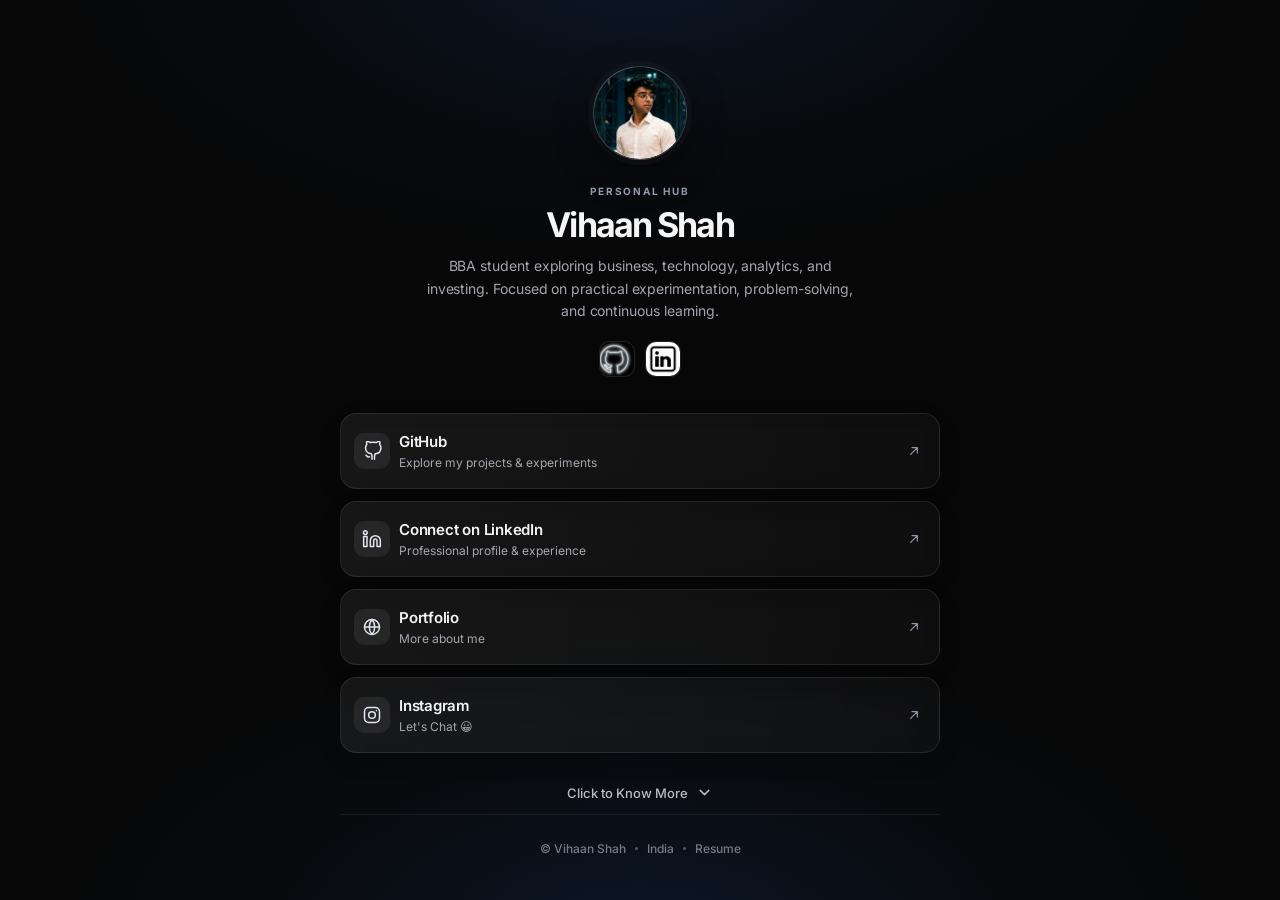
<file: index.html>
<!doctype html>
<html lang="en">

<head>
  <meta charset="UTF-8" />
  <meta name="viewport" content="width=device-width, initial-scale=1.0" />
  <meta name="theme-color" content="#081736" />
  <meta name="description"
    content="Vihaan Shah — BBA student exploring business, technology, analytics, and investing. Focused on practical experimentation, problem-solving, and continuous learning." />
  <title>Vihaan Shah Hub</title>
  <link rel="canonical" href="https://linktree-replica.shahvihaan39.workers.dev/" />

  <!-- Open Graph / Facebook -->
  <meta property="og:type" content="website" />
  <meta property="og:url" content="https://linktree-replica.shahvihaan39.workers.dev/" />
  <meta property="og:title" content="Vihaan Shah — Personal Hub" />
  <meta property="og:description"
    content="BBA student exploring business, technology, analytics, and investing through practical projects and continuous learning." />
  <meta property="og:image" content="https://linktree-replica.shahvihaan39.workers.dev/Assets/images/logo.png" />

  <!-- Twitter -->
  <meta name="twitter:card" content="summary" />
  <meta name="twitter:url" content="https://linktree-replica.shahvihaan39.workers.dev/" />
  <meta name="twitter:title" content="Vihaan Shah — Personal Hub" />
  <meta name="twitter:description"
    content="BBA student exploring business, technology, analytics, and investing through practical projects and continuous learning." />
  <meta name="twitter:image" content="https://linktree-replica.shahvihaan39.workers.dev/Assets/images/Vihaan.png" />

  <!-- Favicon & Touch Icons -->
  <link rel="icon" type="image/x-icon" href="Assets/favicons/favicon.ico" />
  <link rel="icon" type="image/png" sizes="16x16" href="Assets/favicons/favicon-16x16.png" />
  <link rel="icon" type="image/png" sizes="32x32" href="Assets/favicons/favicon-32x32.png" />
  <link rel="icon" type="image/png" sizes="48x48" href="Assets/favicons/favicon-48x48.png" />
  <link rel="apple-touch-icon" sizes="180x180" href="Assets/favicons/apple-touch-icon.png" />
  <link rel="stylesheet" href="src/styles.css" />
</head>

<body>
  <main class="page-shell">
    <section class="hub" aria-labelledby="page-title">
      <header class="identity">
        <div class="avatar">
          <img src="Assets/images/Vihaan.png" alt="Vihaan Shah" width="94" height="94" fetchpriority="high" />
        </div>
        <p class="eyebrow">PERSONAL HUB</p>
        <h1 id="page-title">Vihaan Shah</h1>
        <p class="bio">
          BBA student exploring business, technology, analytics, and investing. Focused on practical experimentation,
          problem-solving, and continuous learning.
        </p>
        <nav class="socials" id="socials" aria-label="Social profiles">
          <noscript>
            <a href="https://github.com/shahvihaan21" class="social-link" target="_blank" rel="noopener noreferrer"
              aria-label="Vihaan Shah on GitHub">
              <img src="Assets/images/github.png" alt="" width="36" height="36" />
            </a>
            <a href="https://www.linkedin.com/in/vk-shah-6947863a5" class="social-link" target="_blank"
              rel="noopener noreferrer" aria-label="Vihaan Shah on LinkedIn">
              <img src="Assets/images/linkedin.png" alt="" width="36" height="36" />
            </a>
          </noscript>
        </nav>
      </header>

      <nav class="link-list" id="link-list" aria-label="Primary links">
        <noscript>
          <a href="https://github.com/shahvihaan21" class="link-card" target="_blank" rel="noopener noreferrer">
            <span class="link-icon">
              <svg viewBox="0 0 24 24" aria-hidden="true" width="20" height="20">
                <path
                  d="M15 22v-3.87c.04-1 .39-1.96 1-2.75 3.28-.37 6.72-1.61 6.72-7.29a5.7 5.7 0 0 0-1.5-3.9A5.3 5.3 0 0 0 21.08.35S19.86 0 17 1.89a13.4 13.4 0 0 0-7 0C7.14 0 5.92.35 5.92.35a5.3 5.3 0 0 0-.14 3.84 5.7 5.7 0 0 0-1.5 3.9c0 5.67 3.44 6.91 6.72 7.29.61.78.96 1.74 1 2.75V22"
                  fill="none" stroke="currentColor" stroke-linecap="round" stroke-linejoin="round" stroke-width="1.8">
                </path>
                <path d="M9 19c-3 .92-3-1.5-4.2-1.8" fill="none" stroke="currentColor" stroke-linecap="round"
                  stroke-width="1.8"></path>
              </svg>
            </span>
            <span class="link-copy">
              <strong>GitHub</strong>
              <small>Explore my projects &amp; experiments</small>
            </span>
            <span class="arrow">
              <svg viewBox="0 0 24 24" aria-hidden="true" width="16" height="16">
                <path d="M7 17 17 7M9 7h8v8" fill="none" stroke="currentColor" stroke-linecap="round"
                  stroke-linejoin="round" stroke-width="1.8"></path>
              </svg>
            </span>
          </a>
          <a href="https://www.linkedin.com/in/vk-shah-6947863a5" class="link-card" target="_blank"
            rel="noopener noreferrer">
            <span class="link-icon">
              <svg viewBox="0 0 24 24" aria-hidden="true" width="20" height="20">
                <path
                  d="M16 8a6 6 0 0 1 6 6v7h-4v-7a2 2 0 0 0-4 0v7h-4v-7a6 6 0 0 1 6-6ZM6 9H2v12h4zM4 6.5A2.25 2.25 0 1 0 4 2a2.25 2.25 0 0 0 0 4.5Z"
                  fill="none" stroke="currentColor" stroke-linecap="round" stroke-linejoin="round" stroke-width="1.8">
                </path>
              </svg>
            </span>
            <span class="link-copy">
              <strong>Connect on LinkedIn</strong>
              <small>Professional profile &amp; experience</small>
            </span>
            <span class="arrow">
              <svg viewBox="0 0 24 24" aria-hidden="true" width="16" height="16">
                <path d="M7 17 17 7M9 7h8v8" fill="none" stroke="currentColor" stroke-linecap="round"
                  stroke-linejoin="round" stroke-width="1.8"></path>
              </svg>
            </span>
          </a>
          <a href="portfolio/" class="link-card">
            <span class="link-icon">
              <svg viewBox="0 0 24 24" aria-hidden="true" width="20" height="20">
                <circle cx="12" cy="12" r="9" fill="none" stroke="currentColor" stroke-width="1.8"></circle>
                <path d="M3 12h18M12 3a14 14 0 0 1 0 18M12 3a14 14 0 0 0 0 18" fill="none" stroke="currentColor"
                  stroke-linecap="round" stroke-width="1.8"></path>
              </svg>
            </span>
            <span class="link-copy">
              <strong>Portfolio</strong>
              <small>More about me</small>
            </span>
            <span class="arrow">
              <svg viewBox="0 0 24 24" aria-hidden="true" width="16" height="16">
                <path d="M7 17 17 7M9 7h8v8" fill="none" stroke="currentColor" stroke-linecap="round"
                  stroke-linejoin="round" stroke-width="1.8"></path>
              </svg>
            </span>
          </a>
          <a href="https://www.instagram.com/v_shah2007/" class="link-card" target="_blank" rel="noopener noreferrer">
            <span class="link-icon">
              <svg viewBox="0 0 24 24" aria-hidden="true" width="20" height="20">
                <rect width="18" height="18" x="3" y="3" rx="5" ry="5" fill="none" stroke="currentColor"
                  stroke-width="1.8"></rect>
                <circle cx="12" cy="12" r="4" fill="none" stroke="currentColor" stroke-width="1.8"></circle>
                <circle cx="17.3" cy="6.7" r="1" fill="currentColor"></circle>
              </svg>
            </span>
            <span class="link-copy">
              <strong>Instagram</strong>
              <small>Let's Chat 😀</small>
            </span>
            <span class="arrow">
              <svg viewBox="0 0 24 24" aria-hidden="true" width="16" height="16">
                <path d="M7 17 17 7M9 7h8v8" fill="none" stroke="currentColor" stroke-linecap="round"
                  stroke-linejoin="round" stroke-width="1.8"></path>
              </svg>
            </span>
          </a>
        </noscript>
      </nav>

      <section class="about" id="about">
        <button class="about-trigger" type="button" aria-expanded="false" aria-controls="about-content">
          <span>Click to Know More</span>
          <svg viewBox="0 0 24 24" width="17" height="17" aria-hidden="true">
            <path d="m6 9 6 6 6-6" fill="none" stroke="currentColor" stroke-linecap="round" stroke-linejoin="round"
              stroke-width="2"></path>
          </svg>
        </button>
        <div class="about-content" id="about-content" aria-hidden="true">
          <p>I'm a BBA student exploring the intersection of business, technology, analytics, and investing. This hub
            serves as a central place for my practical projects, ongoing learning, and professional profiles.</p>
        </div>
      </section>

      <footer>
        <span>© Vihaan Shah</span>
        <i aria-hidden="true"></i>
        <span>India</span>
        <i aria-hidden="true"></i>
        <a href="Assets/resume.pdf" target="_blank" rel="noopener noreferrer" class="footer-link">Resume</a>
      </footer>
    </section>
  </main>

  <script src="src/site-data.js"></script>
  <script src="src/script.js"></script>
</body>

</html>
</file>
<file: src/styles.css>
@font-face {
  font-family: 'Inter';
  src: url('../Assets/fonts/inter-400.woff2') format('woff2');
  font-weight: 400;
  font-style: normal;
  font-display: swap;
}
@font-face {
  font-family: 'Inter';
  src: url('../Assets/fonts/inter-500.woff2') format('woff2');
  font-weight: 500;
  font-style: normal;
  font-display: swap;
}
@font-face {
  font-family: 'Inter';
  src: url('../Assets/fonts/inter-600.woff2') format('woff2');
  font-weight: 600;
  font-style: normal;
  font-display: swap;
}
@font-face {
  font-family: 'Inter';
  src: url('../Assets/fonts/inter-700.woff2') format('woff2');
  font-weight: 700;
  font-style: normal;
  font-display: swap;
}

:root {
  font-family: Inter, ui-sans-serif, system-ui, -apple-system, BlinkMacSystemFont, 'Segoe UI', Roboto, sans-serif;
  color: #f5f5f5;
  background: #070809;
  font-synthesis: none;
  -webkit-font-smoothing: antialiased;
  -moz-osx-font-smoothing: grayscale;
}

* {
  box-sizing: border-box;
}

body {
  margin: 0;
  min-width: 320px;
  min-height: 100vh;
  background-color: #070809;
  color: #f5f5f5;
}

button, a {
  font: inherit;
}

svg {
  display: block;
}

.page-shell {
  min-height: 100vh;
  padding: 48px 24px 32px;
  display: grid;
  place-items: center;
  position: relative;
  overflow: hidden;
  background:
    radial-gradient(ellipse 68% 48% at 50% -4%, #0d1728 0%, rgba(10, 15, 24, 0.42) 42%, transparent 72%),
    radial-gradient(ellipse 68% 48% at 50% 104%, #0d1728 0%, rgba(10, 15, 24, 0.42) 42%, transparent 72%)
    #070707;
}

/* ── Main Container Entrance Sequence ── */
.hub {
  position: relative;
  z-index: 1;
  width: min(100%, 600px);
  text-align: center;
  animation: page-in 0.35s ease-out both;
}

.identity {
  display: flex;
  flex-direction: column;
  align-items: center;
}

/* 1. Profile Avatar */
.avatar {
  width: 94px;
  height: 94px;
  border-radius: 50%;
  display: grid;
  place-items: center;
  position: relative;
  overflow: hidden;
  color: #e8ecff;
  background: linear-gradient(145deg, #282e42, #111319 65%);
  border: 1px solid rgba(218, 225, 255, 0.2);
  box-shadow: 0 0 0 5px rgba(255, 255, 255, 0.025), 0 12px 38px rgba(0, 0, 0, 0.38);
  animation: rise 0.45s 0.08s cubic-bezier(0.16, 1, 0.3, 1) both;
}

.avatar::after {
  content: '';
  position: absolute;
  inset: 7px;
  border-radius: inherit;
  border: 1px solid rgba(255, 255, 255, 0.08);
  pointer-events: none;
}

.avatar img {
  width: 100%;
  height: 100%;
  object-fit: cover;
  object-position: 50% 42%;
  border-radius: 50%;
}

.avatar span {
  font-weight: 600;
  font-size: 27px;
  letter-spacing: -0.1em;
  transform: translateX(-1px);
}

/* 2. Eyebrow */
.eyebrow {
  color: #9299ac;
  font-size: 10px;
  font-weight: 700;
  letter-spacing: 0.18em;
  margin: 25px 0 10px;
  animation: fade 0.35s 0.14s ease-out both;
}

/* 3. Title */
h1 {
  margin: 0;
  font-size: clamp(30px, 5vw, 34px);
  letter-spacing: -0.055em;
  line-height: 1.05;
  color: #f5f5f5;
  animation: fade 0.35s 0.18s ease-out both;
}

/* 4. Bio */
.bio {
  max-width: 440px;
  margin: 13px 0 0;
  color: #a5a5af;
  font-size: 14px;
  line-height: 1.6;
  letter-spacing: -0.005em;
  animation: fade 0.35s 0.22s ease-out both;
}

/* 5. Social Icons */
.socials {
  display: flex;
  gap: 10px;
  margin-top: 19px;
  animation: fade 0.35s 0.26s ease-out both;
}

.social-link {
  width: 36px;
  height: 36px;
  display: grid;
  place-items: center;
  color: #b8bdca;
  border: 1px solid rgba(255, 255, 255, 0.09);
  border-radius: 11px;
  background: rgba(255, 255, 255, 0.025);
  transition: transform 0.2s cubic-bezier(0.16, 1, 0.3, 1),
              color 0.2s ease,
              background 0.2s ease,
              border-color 0.2s ease,
              box-shadow 0.2s ease;
}

.social-link img {
  width: 100%;
  height: 100%;
  object-fit: cover;
  border-radius: 10px;
}

.social-link:hover {
  color: #fff;
  background: rgba(255, 255, 255, 0.08);
  border-color: rgba(255, 255, 255, 0.18);
  transform: translateY(-2px) scale(1.04);
  box-shadow: 0 4px 14px rgba(0, 0, 0, 0.25);
}

.social-link:active {
  transform: translateY(0) scale(0.97);
}

/* 6. Link Cards */
.link-list {
  display: grid;
  gap: 12px;
  margin-top: 36px;
}

.link-card {
  display: grid;
  grid-template-columns: 43px 1fr 28px;
  align-items: center;
  min-height: 76px;
  padding: 11px 17px 11px 13px;
  border-radius: 16px;
  color: #f5f5f5;
  text-decoration: none;
  text-align: left;
  border: 1px solid rgba(255, 255, 255, 0.09);
  background: linear-gradient(100deg, rgba(255, 255, 255, 0.065), rgba(255, 255, 255, 0.032));
  box-shadow: 0 8px 24px rgba(0, 0, 0, 0.11);
  backdrop-filter: blur(10px);
  -webkit-backdrop-filter: blur(10px);
  transition: transform 0.2s cubic-bezier(0.16, 1, 0.3, 1),
              border-color 0.2s ease,
              background 0.2s ease,
              box-shadow 0.2s ease;
  animation: rise 0.4s cubic-bezier(0.16, 1, 0.3, 1) both;
}

.link-card:nth-child(1) { animation-delay: 0.30s; }
.link-card:nth-child(2) { animation-delay: 0.35s; }
.link-card:nth-child(3) { animation-delay: 0.40s; }
.link-card:nth-child(4) { animation-delay: 0.45s; }
.link-card:nth-child(n+5) { animation-delay: 0.50s; }

.link-card:hover {
  transform: translateY(-2px);
  border-color: rgba(220, 226, 255, 0.22);
  background: linear-gradient(100deg, rgba(255, 255, 255, 0.095), rgba(255, 255, 255, 0.05));
  box-shadow: 0 14px 30px rgba(0, 0, 0, 0.22), 0 0 24px rgba(147, 163, 219, 0.06);
}

.link-card:active {
  transform: translateY(0) scale(0.985);
}

.link-icon {
  display: grid;
  place-items: center;
  width: 36px;
  height: 36px;
  color: #e2e5ef;
  border-radius: 10px;
  background: rgba(255, 255, 255, 0.065);
  transition: transform 0.2s cubic-bezier(0.16, 1, 0.3, 1), background 0.2s ease;
}

.link-card:hover .link-icon {
  transform: scale(1.05);
  background: rgba(255, 255, 255, 0.09);
}

.link-copy {
  display: grid;
  gap: 4px;
  min-width: 0;
  padding-left: 2px;
}

.link-copy strong {
  font-size: 15px;
  font-weight: 600;
  letter-spacing: -0.015em;
  color: #f5f5f5;
}

.link-copy small {
  color: #a5a7b0;
  font-size: 12px;
  line-height: 1.25;
}

.arrow {
  justify-self: end;
  color: #9297a6;
  transition: transform 0.2s cubic-bezier(0.16, 1, 0.3, 1), color 0.2s ease;
}

.link-card:hover .arrow {
  transform: translate(3px, -3px);
  color: #e7e9ee;
}

/* 7. About Toggle Section */
.about {
  margin-top: 18px;
  border-bottom: 1px solid rgba(255, 255, 255, 0.07);
  animation: fade 0.35s 0.48s ease-out both;
}

.about-trigger {
  border: 0;
  background: transparent;
  color: #babcc5;
  cursor: pointer;
  display: flex;
  align-items: center;
  justify-content: center;
  gap: 8px;
  width: 100%;
  padding: 13px 8px;
  font-size: 13px;
  font-weight: 500;
  border-radius: 8px;
  transition: color 0.2s ease, background-color 0.2s ease;
}

.about-trigger:hover {
  color: #fff;
  background-color: rgba(255, 255, 255, 0.03);
}

.about-trigger svg {
  transition: transform 0.25s cubic-bezier(0.16, 1, 0.3, 1);
}

.is-open .about-trigger svg {
  transform: rotate(180deg);
}

.about-content {
  display: grid;
  grid-template-rows: 0fr;
  transition: grid-template-rows 0.32s cubic-bezier(0.16, 1, 0.3, 1);
}

.about-content p {
  overflow: hidden;
  margin: 0;
  color: #989aa4;
  font-size: 13px;
  line-height: 1.65;
}

.is-open .about-content {
  grid-template-rows: 1fr;
}

.is-open .about-content p {
  padding: 0 8px 16px;
}

/* 8. Footer */
footer {
  display: flex;
  justify-content: center;
  align-items: center;
  gap: 9px;
  color: #777a86;
  font-size: 12px;
  font-weight: 500;
  margin-top: 26px;
  animation: fade 0.35s 0.54s ease-out both;
}

footer i {
  width: 3px;
  height: 3px;
  border-radius: 50%;
  background: #555761;
}

.footer-link {
  color: inherit;
  text-decoration: none;
  transition: color 0.2s ease;
}

.footer-link:hover {
  color: #c8cad2;
}

/* ── Focus Management ── */
a:focus-visible,
button:focus-visible {
  outline: 2px solid #a5b4fc;
  outline-offset: 3px;
}

/* ── Keyframe Animations ── */
@keyframes page-in {
  from {
    opacity: 0;
  }
  to {
    opacity: 1;
  }
}

@keyframes fade {
  from {
    opacity: 0;
    transform: translateY(6px);
  }
  to {
    opacity: 1;
    transform: none;
  }
}

@keyframes rise {
  from {
    opacity: 0;
    transform: translateY(12px);
  }
  to {
    opacity: 1;
    transform: none;
  }
}

/* ── Responsive ── */
@media (max-width: 420px) {
  .page-shell {
    padding: 36px 18px 24px;
    place-items: start center;
  }
  .avatar {
    width: 86px;
    height: 86px;
  }
  .avatar span {
    font-size: 24px;
  }
  .eyebrow {
    margin-top: 20px;
  }
  .link-list {
    margin-top: 28px;
    gap: 10px;
  }
  .link-card {
    min-height: 70px;
    padding: 10px 14px 10px 12px;
    border-radius: 14px;
  }
  .bio {
    font-size: 13.5px;
    line-height: 1.55;
  }
}

@media (min-width: 768px) {
  .page-shell {
    padding: 60px 32px 38px;
  }
}

/* ── Reduced Motion ── */
@media (prefers-reduced-motion: reduce) {
  *,
  *::before,
  *::after {
    animation-duration: 0.01ms !important;
    animation-iteration-count: 1 !important;
    transition-duration: 0.01ms !important;
    scroll-behavior: auto !important;
  }
}
</file>
